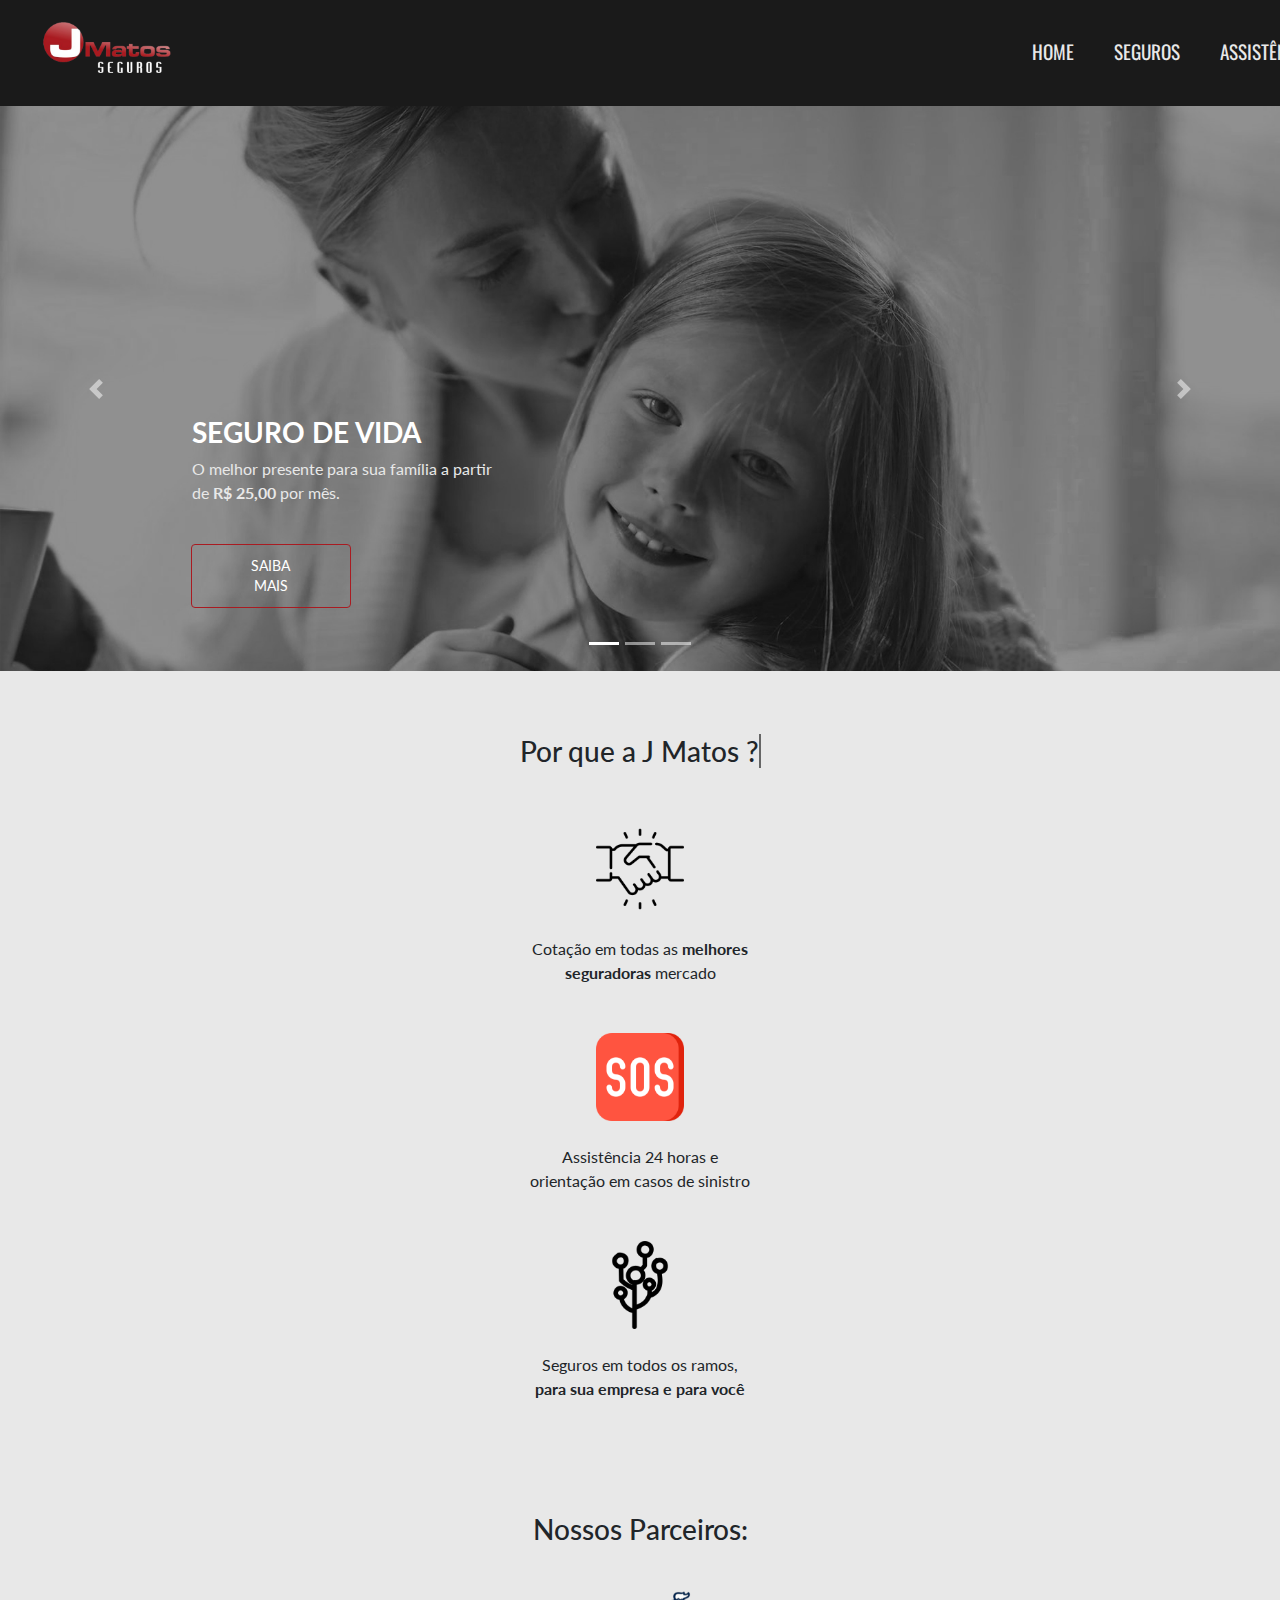
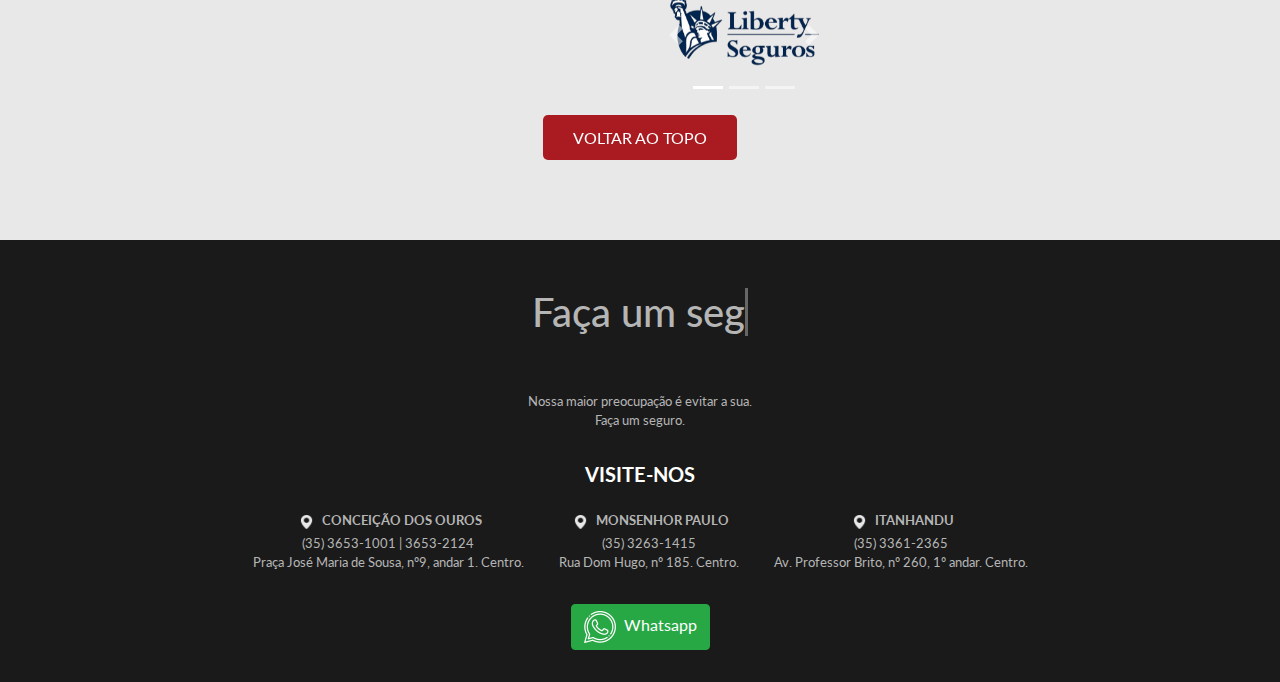
<file: index.html>
<!DOCTYPE html>
<html>

<head>
    <meta charset="UTF-8">
    <meta name="viewport" content="width=device-width, initial-scale=1, shrink-to-fit=no">
    <meta http-equiv="X-UA-Compatible" content="IE=edge">

    <link rel="stylesheet" href="https://stackpath.bootstrapcdn.com/bootstrap/4.3.1/css/bootstrap.min.css" integrity="sha384-ggOyR0iXCbMQv3Xipma34MD+dH/1fQ784/j6cY/iJTQUOhcWr7x9JvoRxT2MZw1T" crossorigin="anonymous">
    <link rel="stylesheet" href="./css/global.css">
    <link rel="stylesheet" href="./css/loader.css">

    <script src="https://code.jquery.com/jquery-3.3.1.slim.min.js" integrity="sha384-q8i/X+965DzO0rT7abK41JStQIAqVgRVzpbzo5smXKp4YfRvH+8abtTE1Pi6jizo" crossorigin="anonymous"></script>
    <script src="https://cdnjs.cloudflare.com/ajax/libs/popper.js/1.14.7/umd/popper.min.js" integrity="sha384-UO2eT0CpHqdSJQ6hJty5KVphtPhzWj9WO1clHTMGa3JDZwrnQq4sF86dIHNDz0W1" crossorigin="anonymous"></script>
    <script src="https://stackpath.bootstrapcdn.com/bootstrap/4.3.1/js/bootstrap.min.js" integrity="sha384-JjSmVgyd0p3pXB1rRibZUAYoIIy6OrQ6VrjIEaFf/nJGzIxFDsf4x0xIM+B07jRM" crossorigin="anonymous"></script>
    <script src="https://ajax.googleapis.com/ajax/libs/jquery/3.5.1/jquery.min.js"></script>
    <script src="index.js"></script>

    <!--FAVICON-->
    <link rel="apple-touch-icon" sizes="57x57" href="../icone/apple-icon-57x57.png">
    <link rel="apple-touch-icon" sizes="60x60" href="../icone/apple-icon-60x60.png">
    <link rel="apple-touch-icon" sizes="72x72" href="../icone/apple-icon-72x72.png">
    <link rel="apple-touch-icon" sizes="76x76" href="../icone/apple-icon-76x76.png">
    <link rel="apple-touch-icon" sizes="114x114" href="../icone/apple-icon-114x114.png">
    <link rel="apple-touch-icon" sizes="120x120" href="../icone/apple-icon-120x120.png">
    <link rel="apple-touch-icon" sizes="144x144" href="../icone/apple-icon-144x144.png">
    <link rel="apple-touch-icon" sizes="152x152" href="../icone/apple-icon-152x152.png">
    <link rel="apple-touch-icon" sizes="180x180" href="../icone/apple-icon-180x180.png">
    <link rel="icon" type="image/png" sizes="192x192" href="../icone/android-icon-192x192.png">
    <link rel="icon" type="image/png" sizes="32x32" href="../icone/favicon-32x32.png">
    <link rel="icon" type="image/png" sizes="96x96" href="../icone/favicon-96x96.png">
    <link rel="icon" type="image/png" sizes="16x16" href="../icone/favicon-16x16.png">
    <link rel="manifest" href="../icone/manifest.json">
    <meta name="msapplication-TileColor" content="#ffffff">
    <meta name="msapplication-TileImage" content="../icone/ms-icon-144x144.png">
    <meta name="theme-color" content="#ffffff">


    <title>JMatos Corretora e Adm de Seguros</title>

    <!--Só JQUERY-->
    <script>
        //Loading
        $(window).on("load", function() {
            $(".loader-wrapper").fadeOut("slow");
        });
    </script>

</head>

<body>

    <div class="content">
        <div class="loader-wrapper">
            <span class="loader"><span class="loader-inner"></span></span>
        </div>

        <!--navbar-dark bg-dark-->
        <nav class="navbar navbar-expand-lg" id="topo1">
            <button class="navbar-toggler exc" type="button" data-toggle="collapse" data-target="#navbarTogglerDemo01" aria-controls="navbarTogglerDemo01" aria-expanded="false" aria-label="Toggle navigation">
                  <span class="navbar-toggler-icon">
                      <img src="../assets/icons/open-menu.png" class="hamburguer">
                  </span>
                </button>
            <div class="collapse navbar-collapse" id="navbarTogglerDemo01">
                <!--LOGO-->
                <img class="logo navbar-brand" src="../assets/logo.png">
                <ul class="navbar-nav mr-auto mt-2 mt-lg-0">
                    <li class="nav-item active">
                        <a class="nav-link" href="#">Home <span class="sr-only"></span></a>
                    </li>
                    <li class="nav-item">
                        <a class="nav-link" href="./detalhes-segs.html">Seguros</a>
                    </li>
                    <li class="nav-item">
                        <a class="nav-link" href="./assistencia.html">Assistência</a>
                    </li>
                    <li class="nav-item">
                        <div>
                            <a class="nav-link" id="contato1Topo" style="color: white">Contato</a>
                        </div>
                    </li>
                </ul>
        </nav>


        <!--Carousel Wrapper-->
        <div id="carousel-example-2" class="carousel slide carousel-fade" data-ride="carousel">
            <!--Indicators-->
            <ol class="carousel-indicators">
                <li data-target="#carousel-example-2" data-slide-to="0" class="active"></li>
                <li data-target="#carousel-example-2" data-slide-to="1"></li>
                <li data-target="#carousel-example-2" data-slide-to="2"></li>
            </ol>
            <!--/.Indicators-->
            <!--Slides-->
            <div class="carousel-inner" role="listbox">
                <div class="carousel-item active">
                    <div class="view">
                        <img class="d-block w-100" id="vida" src="../assets/familia.jpg" alt="Foto de uma grande família na praia">
                        <div class="mask rgba-black-light"></div>
                    </div>
                    <div class="carousel-caption">
                        <h3 class="h3-responsive in-left">
                            <strong>SEGURO DE VIDA</strong></h3>
                        <p class="caption in-down">O melhor presente para sua família a partir de <strong>R$ 25,00</strong> por mês.</p>
                        <div class="btn in-down-btn">
                            <a href="./detalhes-segs.html" class="btn btn-danger">Saiba mais</a>
                        </div>
                    </div>
                </div>
                <div class="carousel-item">
                    <!--Mask color-->
                    <div class="view">
                        <img class="d-block w-100" src="../assets/carro.jpeg" alt="Foto de um pai e filho, ao lado de um carro vendo o pôr do sol">
                        <div class="mask rgba-black-strong"></div>
                    </div>
                    <div class="carousel-caption">
                        <h3 class="h3-responsive in-left">
                            <strong>SEGURO AUTO</strong></h3>
                        <p class="caption in-down-btn">Pra você poder viajar para qualquer lugar do Brasil (ou da América Latina) sem se preocupar.

                        </p>
                        <div class="btn in-down-btn">
                            <a href="./detalhes-segs.html" class="btn btn-danger">Saiba mais</a>
                        </div>
                    </div>
                </div>
                <div class="carousel-item">
                    <!--Mask color-->
                    <div class="view">
                        <img class="d-block w-100" src="../assets/residencia.jpg" alt="Imagem de uma residência">
                        <div class="mask rgba-black-slight"></div>
                    </div>
                    <div class="carousel-caption">
                        <h3 class="h3-responsive in-left">
                            <strong>SEGURO RESIDENCIAL</strong></h3>
                        <p class="caption in-down">Para proteger seu patrimônio e te permitir dormir tranquilo.</p>
                        <div class="btn in-down">
                            <a href="./detalhes-segs.html" class="btn btn-danger">Saiba mais</a>
                        </div>
                    </div>
                </div>
            </div>
            <!--/.Slides-->
            <!--Controls-->
            <a class="carousel-control-prev" href="#carousel-example-2" role="button" data-slide="prev">
                <span class="carousel-control-prev-icon" aria-hidden="true"></span>
                <span class="sr-only">Previous</span>
            </a>
            <a class="carousel-control-next" href="#carousel-example-2" role="button" data-slide="next">
                <span class="carousel-control-next-icon" aria-hidden="true"></span>
                <span class="sr-only">Next</span>
            </a>
            <!--/.Controls-->
        </div>
        <!--/.Carousel Wrapper-->
        </div>

        <!--Diferenciais-->
        <div class="diferenciais">
            <h3 class="efeito-txt">Por que a J Matos
                <span class="txt-rotate" data-period="2000" data-rotate='[ "?", "é perfeita para você!" ]'></span>
            </h3>
            <img class="icons-diferenciais" src="../assets/icons/partnership.png" alt="desenho de um aperto de mão">
            <p class="in-left">Cotação em todas as <strong>melhores <br/>seguradoras </strong> mercado</p>
            <img class="icons-diferenciais" src="../assets/icons/sos.png" alt="ícone escrito SOS">
            <p class="in-left">Assistência 24 horas e<br/> orientação em casos de sinistro
            </p>
            <img class="icons-diferenciais" src="../assets/icons/tree.png" alt="desenho de uma árvore tecnológica">
            <p class="in-left">Seguros em todos os ramos, <br/><strong>para sua empresa e para você</strong>
            </p>
            <img>
            <p></p>
        </div>

        <!--Seguradoras-->
        <div class="seguradoras">
            <h3>Nossos Parceiros:</h3>
            <div id="carouselExampleIndicators" class="carousel slide seg" data-ride="carousel">
                <ol class="carousel-indicators">
                    <li data-target="#carouselExampleIndicators" data-slide-to="0" class="active"></li>
                    <li data-target="#carouselExampleIndicators" data-slide-to="1"></li>
                    <li data-target="#carouselExampleIndicators" data-slide-to="2"></li>
                </ol>
                <div class="carousel-inner">
                    <div class="carousel-item active">
                        <img class="d-block w-100" src="../assets/logos/liberty.jpg" alt="Logo Liberty Seguros">
                    </div>
                    <div class="carousel-item">
                        <img class="d-block w-100" src="../assets/logos/tokio.jpg" alt="Logo Tokio Marine Seguros">
                    </div>
                    <div class="carousel-item">
                        <img class="d-block w-100" src="../assets/logos/azul.jpg" alt="Azul Seguros">
                    </div>
                    <div class="carousel-item">
                        <img class="d-block w-100" src="../assets/logos/porto.jpg" alt="Porto Seguros">
                    </div>
                    <div class="carousel-item">
                        <img class="d-block w-100" src="../assets/logos/allianz.jpg" alt="Allianz Seguros">
                    </div>
                    <div class="carousel-item">
                        <img class="d-block w-100" src="../assets/logos/HDI.jpg" alt="HDI Seguros">
                    </div>
                    <div class="carousel-item">
                        <img class="d-block w-100" src="../assets/logos/zurich.jpg" alt="Zurich Seguros">
                    </div>
                    <div class="carousel-item">
                        <img class="d-block w-100" src="../assets/logos/sulamerica.jpg" alt="Sul América Seguros">
                    </div>
                    <div class="carousel-item">
                        <img class="d-block w-100" src="../assets/logos/sompo.jpg" alt="Sompo Seguros">
                    </div>
                    <div class="carousel-item">
                        <img class="d-block w-100" src="../assets/logos/mapfre.jpg" alt="Mapfre Seguros">
                    </div>
                    <div class="carousel-item">
                        <img class="d-block w-100" src="../assets/logos/mongeral-aegon.jpeg" alt="Mongeral Seguros">
                    </div>

                </div>
                <a class="carousel-control-prev" href="#carouselExampleIndicators" role="button" data-slide="prev">
                    <span class="carousel-control-prev-icon" aria-hidden="true"></span>
                    <span class="sr-only">Previous</span>
                </a>
                <a class="carousel-control-next" href="#carouselExampleIndicators" role="button" data-slide="next">
                    <span class="carousel-control-next-icon" aria-hidden="true"></span>
                    <span class="sr-only">Next</span>
                </a>
            </div>
            <div class="wrapper">
                <button type="button" class="pulse" id="voltarTopo1">Voltar ao topo</button>
            </div>
        </div>


</body>
<footer id="contato1">

    <h1 class="efeito-txt">Faça um
        <span class="txt-rotate" data-period="2000" data-rotate='[ "seguro de VIDA", "seguro AUTO", "seguro SAÚDE", "seguro conosco", "investimento!" ]'></span>
    </h1>

    <div class="escritorios">
        <p id="frase">Nossa maior preocupação é evitar a sua. <br>Faça um seguro.</p>
        <h5><strong>Visite-nos</strong></h5>

        <p>
            <img src="../assets/icons/localization.png" class="icon" alt="Ícone de Localização">
            <strong>Conceição dos Ouros</strong>
            <br/>(35) 3653-1001 | 3653-2124
            <br/>Praça José Maria de Sousa, nº9, andar 1. Centro.
        </p>
        <p>
            <img src="../assets/icons/localization.png" class="icon" alt="Ícone de Localização">
            <strong>Monsenhor Paulo</strong>
            <br/>(35) 3263-1415
            <br/>Rua Dom Hugo, nº 185. Centro.
        </p>
        <p>
            <img src="../assets/icons/localization.png" class="icon" alt="Ícone de Localização">
            <strong>Itanhandu</strong>
            <br/>(35) 3361-2365
            <br/>Av. Professor Brito, nº 260, 1º andar. Centro.
        </p>
    </div>

    <div class="wrapper">
        <a href="https://api.whatsapp.com/send?phone=5535998028615&text=Ol%C3%A1%2C%20Joaquim!%20Gostaria%20de%20solicitar%20um%20or%C3%A7amento%20de%20seguro%20.......!%20Meu%20nome%20%C3%A9%20........" target="_blank" class="btn btn-success"><img class="wpp" src="../assets/icons/whatsapp.png">Whatsapp</a>
    </div>

</footer>

</html>
</file>
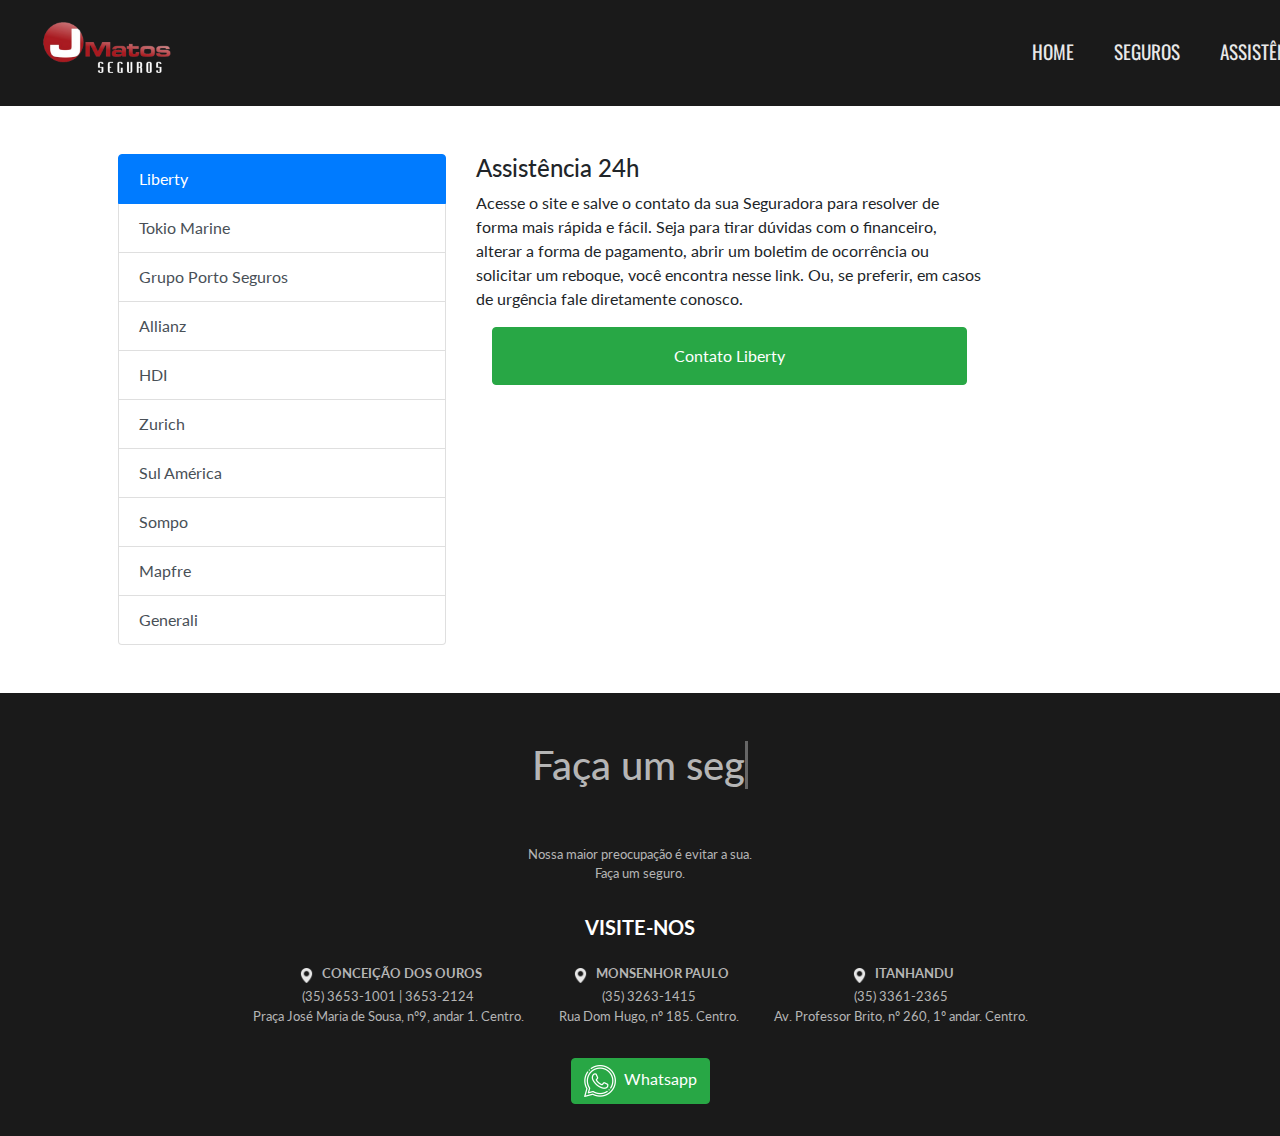
<file: assistencia.html>
<!DOCTYPE html>
<html>

<head>
    <meta charset="UTF-8">
    <meta name="viewport" content="width=device-width, initial-scale=1, shrink-to-fit=no">
    <meta http-equiv="X-UA-Compatible" content="IE=edge">

    <link rel="stylesheet" href="./css/global.css">
    <link rel="stylesheet" href="./css/detalhes-segs.css">
    <link rel="stylesheet" href="https://stackpath.bootstrapcdn.com/bootstrap/4.3.1/css/bootstrap.min.css" integrity="sha384-ggOyR0iXCbMQv3Xipma34MD+dH/1fQ784/j6cY/iJTQUOhcWr7x9JvoRxT2MZw1T" crossorigin="anonymous">
    <link rel="stylesheet" href="./css/assistencia.css">

    <script src="https://code.jquery.com/jquery-3.3.1.slim.min.js" integrity="sha384-q8i/X+965DzO0rT7abK41JStQIAqVgRVzpbzo5smXKp4YfRvH+8abtTE1Pi6jizo" crossorigin="anonymous"></script>
    <script src="https://cdnjs.cloudflare.com/ajax/libs/popper.js/1.14.7/umd/popper.min.js" integrity="sha384-UO2eT0CpHqdSJQ6hJty5KVphtPhzWj9WO1clHTMGa3JDZwrnQq4sF86dIHNDz0W1" crossorigin="anonymous"></script>
    <script src="https://stackpath.bootstrapcdn.com/bootstrap/4.3.1/js/bootstrap.min.js" integrity="sha384-JjSmVgyd0p3pXB1rRibZUAYoIIy6OrQ6VrjIEaFf/nJGzIxFDsf4x0xIM+B07jRM" crossorigin="anonymous"></script>
    <script src="index.js"></script>

    <title>Assistências / J Matos Corretora de seguros</title>

    <!--FAVICON-->


    <link rel="apple-touch-icon" sizes="57x57" href="../icone/apple-icon-57x57.png">
    <link rel="apple-touch-icon" sizes="60x60" href="../icone/apple-icon-60x60.png">
    <link rel="apple-touch-icon" sizes="72x72" href="../icone/apple-icon-72x72.png">
    <link rel="apple-touch-icon" sizes="76x76" href="../icone/apple-icon-76x76.png">
    <link rel="apple-touch-icon" sizes="114x114" href="../icone/apple-icon-114x114.png">
    <link rel="apple-touch-icon" sizes="120x120" href="../icone/apple-icon-120x120.png">
    <link rel="apple-touch-icon" sizes="144x144" href="../icone/apple-icon-144x144.png">
    <link rel="apple-touch-icon" sizes="152x152" href="../icone/apple-icon-152x152.png">
    <link rel="apple-touch-icon" sizes="180x180" href="../icone/apple-icon-180x180.png">
    <link rel="icon" type="image/png" sizes="192x192" href="../icone/android-icon-192x192.png">
    <link rel="icon" type="image/png" sizes="32x32" href="../icone/favicon-32x32.png">
    <link rel="icon" type="image/png" sizes="96x96" href="../icone/favicon-96x96.png">
    <link rel="icon" type="image/png" sizes="16x16" href="../icone/favicon-16x16.png">
    <link rel="manifest" href="../icone/manifest.json">
    <meta name="msapplication-TileColor" content="#ffffff">
    <meta name="msapplication-TileImage" content="../icone/ms-icon-144x144.png">
    <meta name="theme-color" content="#ffffff">

</head>

<body>


    <div class="content">
        <div class="loader-wrapper">
            <span class="loader"><span class="loader-inner"></span></span>
        </div>

        <!--navbar-dark bg-dark-->
        <nav class="navbar navbar-expand-lg">
            <button class="navbar-toggler exc" type="button" data-toggle="collapse" data-target="#navbarTogglerDemo01" aria-controls="navbarTogglerDemo01" aria-expanded="false" aria-label="Toggle navigation">
                  <span class="navbar-toggler-icon">
                      <img src="../assets/icons/open-menu.png" class="hamburguer">
                  </span>
                </button>
            <div class="collapse navbar-collapse" id="navbarTogglerDemo01">
                <!--LOGO-->
                <img class="logo navbar-brand" src="../assets/logo.png">
                <ul class="navbar-nav mr-auto mt-2 mt-lg-0">
                    <li class="nav-item active">
                        <a class="nav-link" href="../index.html">Home <span class="sr-only"></span></a>
                    </li>
                    <li class="nav-item">
                        <a class="nav-link" href="./detalhes-segs.html">Seguros</a>
                    </li>
                    <li class="nav-item">
                        <a class="nav-link" href="#">Assistência</a>
                    </li>
                    <li class="nav-item">
                        <div>
                            <a class="nav-link" id="contato3Topo" style="color: white">Contato</a>
                        </div>
                    </li>
                </ul>
        </nav>

        <div class="container">
            <div class="row">
                <div class="col-4">
                    <div class="list-group" id="list-tab" role="tablist">
                        <a class="list-group-item list-group-item-action active" id="list-prince-list" data-toggle="list" href="#liberty" role="tab" aria-controls="prince">Liberty</a>
                        <a class="list-group-item list-group-item-action" id="list-wild-list" data-toggle="list" href="#tokio-marine" role="tab" aria-controls="wild">Tokio Marine</a>
                        <a class="list-group-item list-group-item-action" id="list-solitude-list" data-toggle="list" href="#porto-seg" role="tab" aria-controls="messages">Grupo Porto Seguros</a>
                        <a class="list-group-item list-group-item-action" id="list-solitude-list" data-toggle="list" href="#allianz" role="tab" aria-controls="messages">Allianz</a>
                        <a class="list-group-item list-group-item-action" id="list-solitude-list" data-toggle="list" href="#hdi" role="tab" aria-controls="messages">HDI</a>
                        <a class="list-group-item list-group-item-action" id="list-solitude-list" data-toggle="list" href="#zurich" role="tab" aria-controls="messages">Zurich</a>
                        <a class="list-group-item list-group-item-action" id="list-solitude-list" data-toggle="list" href="#sul-america" role="tab" aria-controls="messages">Sul América</a>
                        <a class="list-group-item list-group-item-action" id="list-solitude-list" data-toggle="list" href="#sompo" role="tab" aria-controls="messages">Sompo</a>
                        <a class="list-group-item list-group-item-action" id="list-solitude-list" data-toggle="list" href="#mapfre" role="tab" aria-controls="messages">Mapfre</a>
                        <a class="list-group-item list-group-item-action" id="list-solitude-list" data-toggle="list" href="#generali" role="tab" aria-controls="messages">Generali</a>
                    </div>
                </div>
                <div class="col-6">
                    <div class="tab-content" id="nav-tabContent">

                        <h4>Assistência 24h</h4>
                        <p>Acesse o site e salve o contato da sua Seguradora para resolver de forma mais rápida e fácil. Seja para tirar dúvidas com o financeiro, alterar a forma de pagamento, abrir um boletim de ocorrência ou solicitar um reboque, você
                            encontra nesse link. Ou, se preferir, em casos de urgência fale diretamente conosco.</p>

                        <!--Liberty-->
                        <div class="tab-pane fade show active" id="liberty" role="tabpanel" aria-labelledby="list-liberty">

                            <a type="button" class="btn btn-success" href="https://www.libertyseguros.com.br/Pages/atendimento/nossos-telefones.aspx" target="_blank"> Contato Liberty </a>

                        </div>

                        <!--Tokio-->

                        <div class="tab-pane fade" id="tokio-marine" role="tabpanel" aria-labelledby="list-tokio-marine">

                            <a type="button" class="btn btn-success" href="https://www.tokiomarine.com.br/atendimento/" target="_blank"> Contato Tokio Marine</a></div>

                        <!--Porto-->
                        <div class="tab-pane fade" id="porto-seg" role="tabpanel" aria-labelledby="list-porto-seg">

                            <a type="button" class="btn btn-success" href="https://www.portoseguro.com.br/fale-conosco/contatos/telefones-e-sac" target="_blank"> Contato Porto Seguros</a>

                            <a type="button" class="btn btn-success" href="https://www.azulseguros.com.br/fale-com-a-azul/" target="_blank"> Contato Azul Seguros</a>

                            <a type="button" class="btn btn-success" href="https://www.itau.com.br/seguros/residencial/como-acionar/#:~:text=Você%20pode%20acionar%20as%20coberturas,-1001%20(demais%20localidades)." target="_blank"> Contato Itaú Seguros</a></div>

                        <!--Allianz-->

                        <div class="tab-pane fade" id="allianz" role="tabpanel" aria-labelledby="list-allianz">


                            <a type="button" class="btn btn-success" href="https://www.allianz.com.br/contato" target="_blank"> Contato Allianz</a>

                        </div>

                        <!--HDI-->
                        <div class="tab-pane fade" id="hdi" role="tabpanel" aria-labelledby="list-hdi">
                            <a type="button" class="btn btn-success" href="https://www.hdiseguros.com.br/contato/telefones-uteis" target="_blank"> Contato HDI</a>
                        </div>

                        <!--ZURICH-->
                        <div class="tab-pane fade" id="zurich" role="tabpanel" aria-labelledby="list-zurich">
                            <a type="button" class="btn btn-success" href="https://www.zurich.com.br/pt-br/atendimento" target="_blank"> Contato Zurich</a>
                        </div>

                        <!--SUL AMERICA-->
                        <div class="tab-pane fade" id="sul-america" role="tabpanel" aria-labelledby="list-sul-america">
                            <a type="button" class="btn btn-success" href="https://portal.sulamericaseguros.com.br/canaisdeatendimento/" target="_blank"> Contato Sul América</a>
                        </div>

                        <!--SOMPO-->
                        <div class="tab-pane fade" id="sompo" role="tabpanel" aria-labelledby="list-sompo">
                            <a type="button" class="btn btn-success" href="https://sompo.com.br/seguro-auto/assistencia-24-horas/" target="_blank"> Contato Sompo</a>
                        </div>

                        <!--MAPFRE-->
                        <div class="tab-pane fade" id="mapfre" role="tabpanel" aria-labelledby="list-mapfre">
                            <a type="button" class="btn btn-success" href="https://www.mapfre.com.br/seguro-br/atendimento/nossos-telefones/nossos-telefones/" target="_blank"> Contato Mapfre</a>
                        </div>

                        <!--GENERALI-->
                        <div class="tab-pane fade" id="generali" role="tabpanel" aria-labelledby="list-generali">
                            <a type="button" class="btn btn-success" href="https://www.generali.com.br/home/nossos-telefones/" target="_blank"> Contato Generali</a>
                        </div>

                    </div>
                </div>
            </div>
        </div>





        </div>
</body>

<footer id="contato3">

    <h1 class="efeito-txt">Faça um
        <span class="txt-rotate" data-period="2000" data-rotate='[ "seguro de VIDA", "seguro AUTO", "seguro SAÚDE", "seguro conosco", "investimento!" ]'></span>
    </h1>

    <div class="escritorios">
        <p id="frase">Nossa maior preocupação é evitar a sua. <br>Faça um seguro.</p>
        <h5><strong>Visite-nos</strong></h5>

        <p>
            <img src="../assets/icons/localization.png" class="icon" alt="Ícone de Localização">
            <strong>Conceição dos Ouros</strong>
            <br/>(35) 3653-1001 | 3653-2124
            <br/>Praça José Maria de Sousa, nº9, andar 1. Centro.
        </p>
        <p>
            <img src="../assets/icons/localization.png" class="icon" alt="Ícone de Localização">
            <strong>Monsenhor Paulo</strong>
            <br/>(35) 3263-1415
            <br/>Rua Dom Hugo, nº 185. Centro.
        </p>
        <p>
            <img src="../assets/icons/localization.png" class="icon" alt="Ícone de Localização">
            <strong>Itanhandu</strong>
            <br/>(35) 3361-2365
            <br/>Av. Professor Brito, nº 260, 1º andar. Centro.
        </p>
    </div>

    <div class="wrapper">
        <a href="https://api.whatsapp.com/send?phone=5535998028615&text=Ol%C3%A1%2C%20Joaquim!%20Gostaria%20de%20solicitar%20um%20or%C3%A7amento%20de%20seguro%20.......!%20Meu%20nome%20%C3%A9%20........" target="_blank" class="btn btn-success"><img class="wpp" src="../assets/icons/whatsapp.png">Whatsapp</a>
    </div>
</footer>
</file>
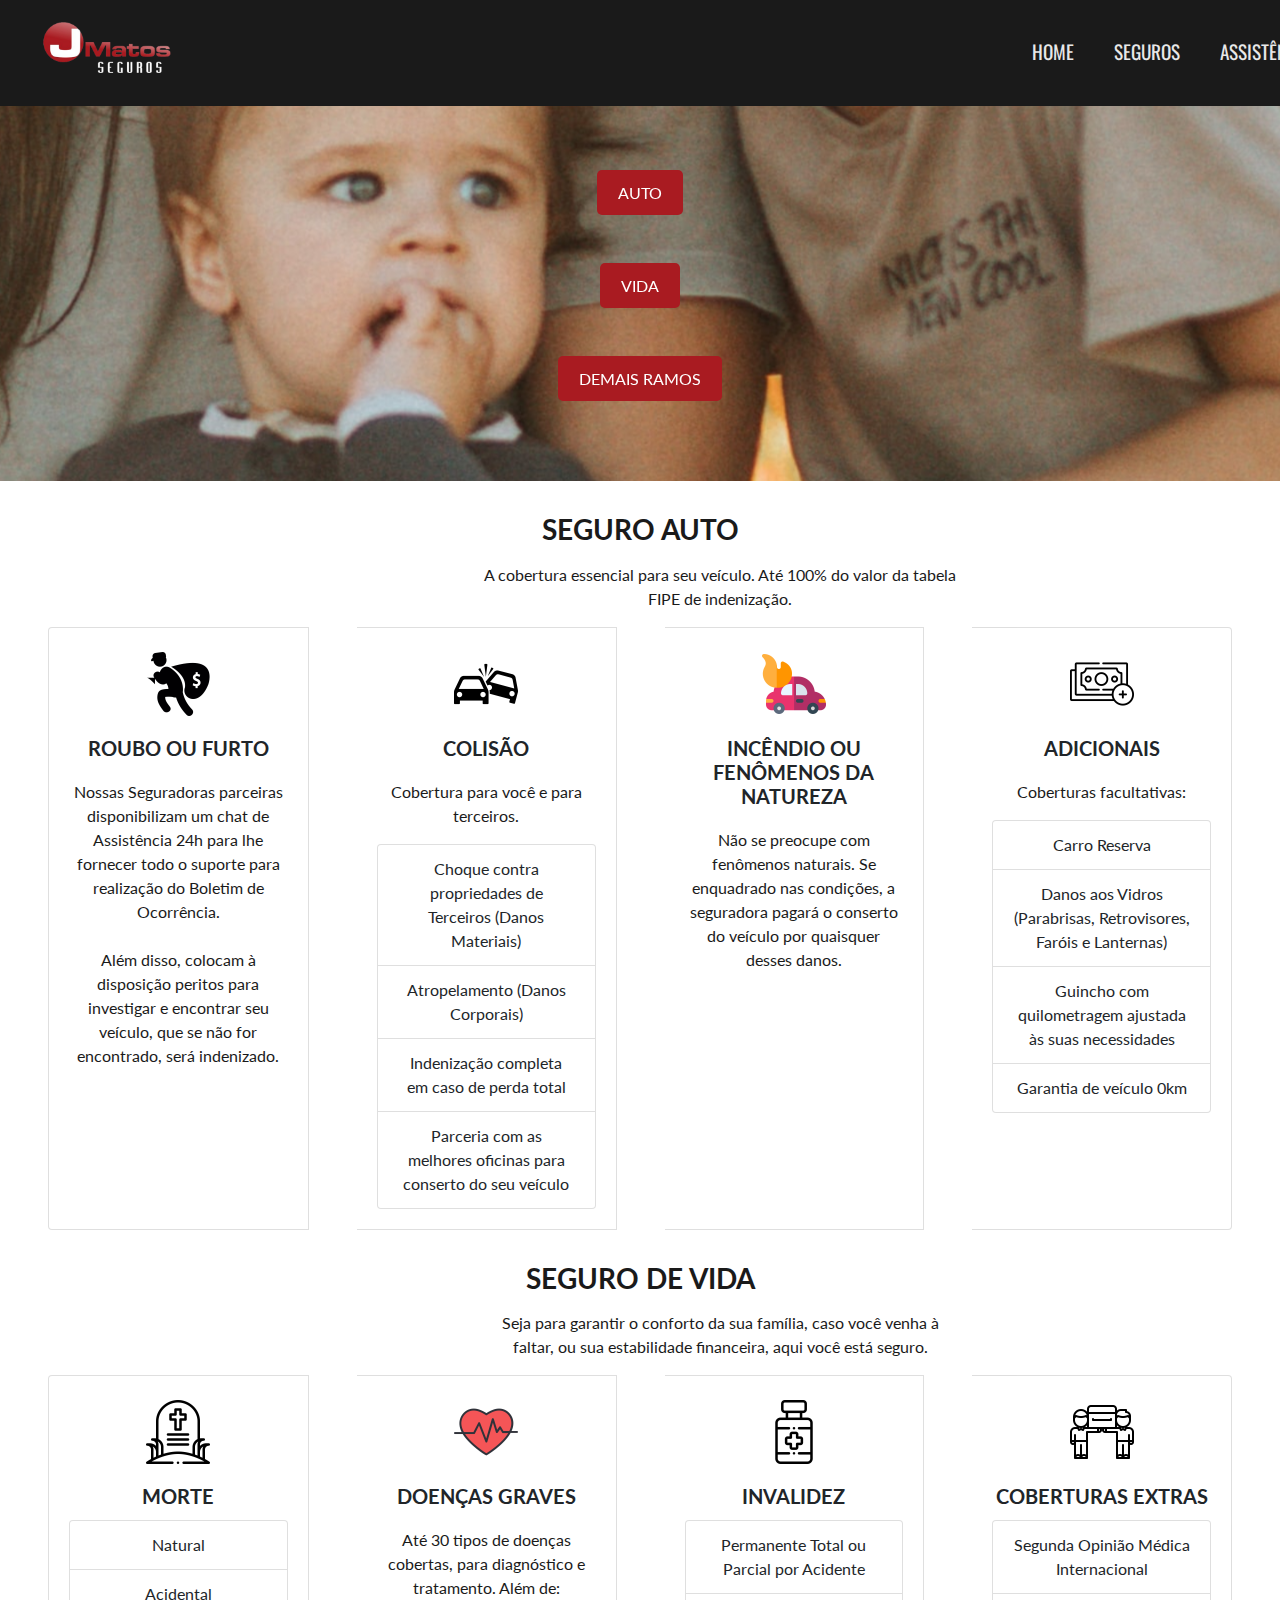
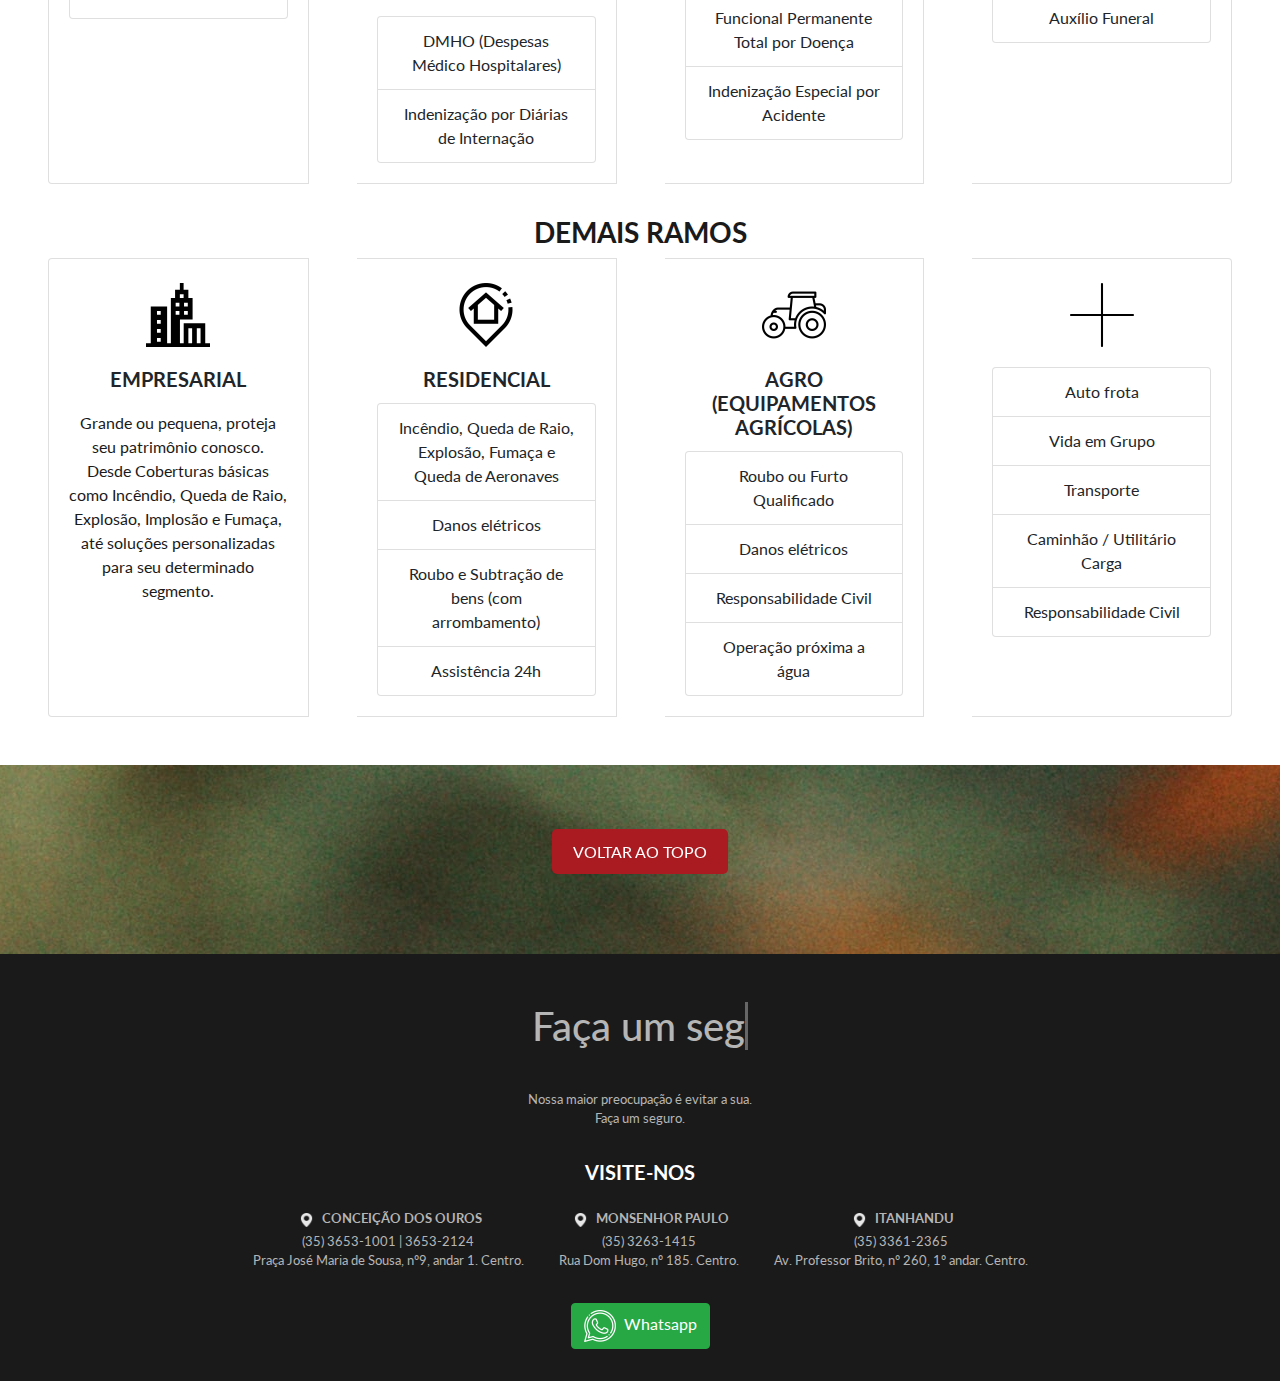
<file: detalhes-segs.html>
<!DOCTYPE html>
<html>

<head>
    <meta charset="UTF-8">
    <meta name="viewport" content="width=device-width, initial-scale=1, shrink-to-fit=no">
    <meta http-equiv="X-UA-Compatible" content="IE=edge">

    <link rel="stylesheet" href="./css/global.css">
    <link rel="stylesheet" href="./css/detalhes-segs.css">
    <link rel="stylesheet" href="https://stackpath.bootstrapcdn.com/bootstrap/4.3.1/css/bootstrap.min.css" integrity="sha384-ggOyR0iXCbMQv3Xipma34MD+dH/1fQ784/j6cY/iJTQUOhcWr7x9JvoRxT2MZw1T" crossorigin="anonymous">

    <script src="https://code.jquery.com/jquery-3.3.1.slim.min.js" integrity="sha384-q8i/X+965DzO0rT7abK41JStQIAqVgRVzpbzo5smXKp4YfRvH+8abtTE1Pi6jizo" crossorigin="anonymous"></script>
    <script src="https://cdnjs.cloudflare.com/ajax/libs/popper.js/1.14.7/umd/popper.min.js" integrity="sha384-UO2eT0CpHqdSJQ6hJty5KVphtPhzWj9WO1clHTMGa3JDZwrnQq4sF86dIHNDz0W1" crossorigin="anonymous"></script>
    <script src="https://stackpath.bootstrapcdn.com/bootstrap/4.3.1/js/bootstrap.min.js" integrity="sha384-JjSmVgyd0p3pXB1rRibZUAYoIIy6OrQ6VrjIEaFf/nJGzIxFDsf4x0xIM+B07jRM" crossorigin="anonymous"></script>
    <script src="index.js"></script>

    <title>Seguros</title>


    <!--FAVICON-->


    <link rel="apple-touch-icon" sizes="57x57" href="../icone/apple-icon-57x57.png">
    <link rel="apple-touch-icon" sizes="60x60" href="../icone/apple-icon-60x60.png">
    <link rel="apple-touch-icon" sizes="72x72" href="../icone/apple-icon-72x72.png">
    <link rel="apple-touch-icon" sizes="76x76" href="../icone/apple-icon-76x76.png">
    <link rel="apple-touch-icon" sizes="114x114" href="../icone/apple-icon-114x114.png">
    <link rel="apple-touch-icon" sizes="120x120" href="../icone/apple-icon-120x120.png">
    <link rel="apple-touch-icon" sizes="144x144" href="../icone/apple-icon-144x144.png">
    <link rel="apple-touch-icon" sizes="152x152" href="../icone/apple-icon-152x152.png">
    <link rel="apple-touch-icon" sizes="180x180" href="../icone/apple-icon-180x180.png">
    <link rel="icon" type="image/png" sizes="192x192" href="../icone/android-icon-192x192.png">
    <link rel="icon" type="image/png" sizes="32x32" href="../icone/favicon-32x32.png">
    <link rel="icon" type="image/png" sizes="96x96" href="../icone/favicon-96x96.png">
    <link rel="icon" type="image/png" sizes="16x16" href="../icone/favicon-16x16.png">
    <link rel="manifest" href="../icone/manifest.json">
    <meta name="msapplication-TileColor" content="#ffffff">
    <meta name="msapplication-TileImage" content="../icone/ms-icon-144x144.png">
    <meta name="theme-color" content="#ffffff">

</head>

<body>


    <div class="content">
        <div class="loader-wrapper">
            <span class="loader"><span class="loader-inner"></span></span>
        </div>

        <!--navbar-dark bg-dark-->
        <nav class="navbar navbar-expand-lg" id="topo2">
            <button class="navbar-toggler exc" type="button" data-toggle="collapse" data-target="#navbarTogglerDemo01" aria-controls="navbarTogglerDemo01" aria-expanded="false" aria-label="Toggle navigation">
                  <span class="navbar-toggler-icon">
                      <img src="../assets/icons/open-menu.png" class="hamburguer">
                  </span>
                </button>
            <div class="collapse navbar-collapse" id="navbarTogglerDemo01">
                <!--LOGO-->
                <img class="logo navbar-brand" src="../assets/logo.png">
                <ul class="navbar-nav mr-auto mt-2 mt-lg-0">
                    <li class="nav-item active">
                        <a class="nav-link" href="../index.html">Home <span class="sr-only"></span></a>
                    </li>
                    <li class="nav-item">
                        <a class="nav-link" href="#">Seguros</a>
                    </li>
                    <li class="nav-item">
                        <a class="nav-link" href="./assistencia.html">Assistência</a>
                    </li>
                    <li class="nav-item">
                        <div>
                            <a class="nav-link" id="contato2Topo" style="color: white">Contato</a>
                        </div>
                    </li>
                </ul>
        </nav>

        <div class="seguros">

            <!--SEARCH-->

            <div class="navegar">
                <div class="wrapper">
                    <button type="button" class="pulse" id="goAuto">AUTO</button>
                </div>

                <div class="wrapper">
                    <button type="button" class="pulse" id="goVida">VIDA</button>
                </div>

                <div class="wrapper">
                    <button type="button" class="pulse" id="goOutros">DEMAIS RAMOS</button>
                </div>
            </div>

            <!--SECTION 1-->
            <div class="seguro-Auto" id="auto">

                <h3>Seguro Auto</h3>
                <p class="textoT">A cobertura essencial para seu veículo. Até 100% do valor da tabela FIPE de indenização.
                </p>
                <div class="card-group">
                    <div class="card in-down">
                        <img class="card-img-top" src="../assets/icons/steal.png" alt="Card image cap">
                        <div class="card-body">
                            <h5 class="card-title">Roubo ou Furto</h5>
                            <p class="card-text">
                                Nossas Seguradoras parceiras disponibilizam um chat de Assistência 24h para lhe fornecer todo o suporte para realização do Boletim de Ocorrência.
                                <br/>
                                <br/>Além disso, colocam à disposição peritos para investigar e encontrar seu veículo, que se não for encontrado, será indenizado.
                            </p>

                        </div>
                    </div>
                    <div class="card in-down">
                        <img class="card-img-top" src="../assets/icons/crash (1).png" alt="Card image cap">
                        <div class="card-body">
                            <h5 class="card-title">Colisão </h5>
                            <p class="card-text">Cobertura para você e para terceiros.</p>
                            <ul class="list-group">
                                <li class="list-group-item">Choque contra propriedades de Terceiros (Danos Materiais)</li>
                                <li class="list-group-item">Atropelamento (Danos Corporais)</li>
                                <li class="list-group-item">Indenização completa em caso de perda total</li>
                                <li class="list-group-item">Parceria com as melhores oficinas para conserto do seu veículo</li>

                            </ul>
                        </div>
                    </div>
                    <div class="card in-down">
                        <img class="card-img-top" src="../assets/icons/crash.png" alt="Card image cap">
                        <div class="card-body">
                            <h5 class="card-title">Incêndio ou fenômenos da natureza</h5>
                            <p class="card-text">Não se preocupe com fenômenos naturais. Se enquadrado nas condições, a seguradora pagará o conserto do veículo por quaisquer desses danos.</p>
                        </div>
                    </div>
                    <div class="card in-down">
                        <img class="card-img-top" src="../assets/icons/extra.png" alt="Card image cap">
                        <div class="card-body">
                            <h5 class="card-title">Adicionais</h5>
                            <p class="card-text">Coberturas facultativas:</p>
                            <ul class="list-group">
                                <li class="list-group-item">Carro Reserva</li>
                                <li class="list-group-item">Danos aos Vidros (Parabrisas, Retrovisores, Faróis e Lanternas)</li>
                                <li class="list-group-item">Guincho com quilometragem ajustada às suas necessidades</li>
                                <li class="list-group-item">Garantia de veículo 0km</li>
                            </ul>
                            </p>
                        </div>
                    </div>
                </div>
            </div>

            <!--SECTION 2-->
            <div class="seguro-Vida" id="vida">

                <h3>Seguro de Vida</h3>
                <p class="textoT">Seja para garantir o conforto da sua família, caso você venha à faltar, ou sua estabilidade financeira, aqui você está seguro.
                </p>
                <div class=" card-group ">
                    <div class="card in-down ">
                        <img class="card-img-top " src="../assets/icons/death.png" alt="Card image cap ">
                        <div class="card-body ">
                            <h5 class="card-title ">Morte</h5>

                            <ul class="list-group">
                                <li class="list-group-item">Natural</li>
                                <li class="list-group-item">Acidental</li>
                            </ul>

                        </div>
                    </div>
                    <div class="card in-down ">
                        <img class="card-img-top " src="../assets/icons/heartbeat.png " alt="Card image cap ">
                        <div class="card-body ">
                            <h5 class="card-title ">Doenças Graves</h5>
                            <p class="card-text ">Até 30 tipos de doenças cobertas, para diagnóstico e tratamento. Além de:</p>

                            <ul class="list-group">

                                <li class="list-group-item">DMHO (Despesas Médico Hospitalares)</li>
                                <li class="list-group-item">Indenização por Diárias de Internação</li>
                            </ul>

                        </div>

                    </div>
                    <div class="card in-down ">
                        <img class="card-img-top " src="../assets/icons/pill.png " alt="Card image cap ">
                        <div class="card-body ">
                            <h5 class="card-title ">Invalidez</h5>
                            <ul class="list-group">

                                <li class="list-group-item">Permanente Total ou Parcial por Acidente</li>
                                <li class="list-group-item">Funcional Permanente Total por Doença</li>
                                <li class="list-group-item">Indenização Especial por Acidente</li>

                            </ul>
                        </div>
                    </div>
                    <div class="card in-down ">
                        <img class="card-img-top " src="../assets/icons/funeral.png " alt="Card image cap ">
                        <div class="card-body ">
                            <h5 class="card-title ">Coberturas Extras</h5>

                            <ul class="list-group">

                                <li class="list-group-item">Segunda Opinião Médica Internacional</li>
                                <li class="list-group-item">Auxílio Funeral</li>

                            </ul>

                        </div>
                    </div>
                </div>
            </div>

            <!--SECTION 3-->
            <div class="seguros-Outros" id="outros">

                <h3>Demais ramos</h3>

                <div class=" card-group ">
                    <div class="card in-down ">
                        <img class="card-img-top " src="../assets/icons/city.svg " alt="Card image cap ">
                        <div class="card-body ">
                            <h5 class="card-title ">Empresarial</h5>
                            <p class="card-text ">Grande ou pequena, proteja seu patrimônio conosco.
                                <br/>Desde Coberturas básicas como Incêndio, Queda de Raio, Explosão, Implosão e Fumaça, até soluções personalizadas para seu determinado segmento.
                            </p>
                        </div>
                    </div>
                    <div class="card in-down ">
                        <img class="card-img-top " src="../assets/icons/marker.png" alt="Card image cap ">
                        <div class="card-body ">
                            <h5 class="card-title ">Residencial</h5>
                            <ul class="list-group">

                                <li class="list-group-item"> Incêndio, Queda de Raio, Explosão, Fumaça e Queda de Aeronaves
                                </li>
                                <li class="list-group-item">Danos elétricos</li>
                                <li class="list-group-item">Roubo e Subtração de bens (com arrombamento)</li>
                                <li class="list-group-item">Assistência 24h</li>

                            </ul>

                        </div>
                    </div>
                    <div class="card in-down ">
                        <img class="card-img-top " src="../assets/icons/tractor.png " alt="Card image cap ">
                        <div class="card-body ">
                            <h5 class="card-title ">Agro (Equipamentos Agrícolas)</h5>
                            <ul class="list-group">

                                <li class="list-group-item">Roubo ou Furto Qualificado</li>
                                <li class="list-group-item">Danos elétricos</li>
                                <li class="list-group-item">Responsabilidade Civil</li>
                                <li class="list-group-item">Operação próxima a água</li>

                            </ul>
                        </div>
                    </div>
                    <div class="card in-down ">
                        <img class="card-img-top " src="../assets/icons/plus.svg" alt="Card image cap ">
                        <div class="card-body ">

                            <ul class="list-group">

                                <li class="list-group-item">Auto frota</li>
                                <li class="list-group-item">Vida em Grupo</li>
                                <li class="list-group-item">Transporte</li>
                                <li class="list-group-item">Caminhão / Utilitário Carga</li>
                                <li class="list-group-item">Responsabilidade Civil</li>
                            </ul>
                        </div>
                    </div>
                </div>
            </div>

        </div>

        <div class="navegar rodape">
            <div class="wrapper">
                <button type="button" class="pulse" id="voltarTopo2">Voltar ao topo</button>
            </div>
        </div>



</body>
<footer id="contato2">

    <h1 class="efeito-txt ">Faça um
        <span class="txt-rotate " data-period="2000 " data-rotate='[ "seguro de VIDA ", "seguro AUTO ", "seguro SAÚDE ", "seguro conosco ", "investimento! " ]'></span>
    </h1>

    <div class="escritorios ">
        <p id="frase ">Nossa maior preocupação é evitar a sua. <br>Faça um seguro.</p>
        <h5><strong>Visite-nos</strong></h5>

        <p>
            <img src="../assets/icons/localization.png " class="icon " alt="Ícone de Localização ">
            <strong>Conceição dos Ouros</strong>
            <br/>(35) 3653-1001 | 3653-2124
            <br/>Praça José Maria de Sousa, nº9, andar 1. Centro.
        </p>
        <p>
            <img src="../assets/icons/localization.png " class="icon " alt="Ícone de Localização ">
            <strong>Monsenhor Paulo</strong>
            <br/>(35) 3263-1415
            <br/>Rua Dom Hugo, nº 185. Centro.
        </p>
        <p>
            <img src="../assets/icons/localization.png " class="icon " alt="Ícone de Localização ">
            <strong>Itanhandu</strong>
            <br/>(35) 3361-2365
            <br/>Av. Professor Brito, nº 260, 1º andar. Centro.
        </p>
    </div>
    <div class="wrapper">
        <a href="https://api.whatsapp.com/send?phone=5535998028615&text=Ol%C3%A1%2C%20Joaquim!%20Gostaria%20de%20solicitar%20um%20or%C3%A7amento%20de%20seguro%20.......!%20Meu%20nome%20%C3%A9%20........ " target="_blank " class="btn btn-success
                    "><img class="wpp " src="../assets/icons/whatsapp.png ">Whatsapp</a>
    </div>

</footer>

</html>
</file>
<file: css/global.css>
@import url('https://fonts.googleapis.com/css2?family=Lato&display=swap');
@import url('https://fonts.googleapis.com/css2?family=Oswald:wght@400;500&display=swap');
* {
    --cor-texto: #FFFFFF;
    --cor-neutra: #B5B5B5;
    --cor-hover: #E8E8E8;
    --cor-logo: #A91B21;
    --cor-bg: #1a1a1a;
    --thumbBG: #424242;
    --cor-hover-btn: #6b1317;
    --cor-whatsapp: #28A745;
    font-family: 'Lato', sans-serif;
}

html {
    scroll-behavior: smooth;
}

body::-webkit-scrollbar {
    width: 11px;
}

body {
    scrollbar-width: thin;
    scrollbar-color: var(--thumbBG) var(--cor-neutra);
}

body::-webkit-scrollbar-track {
    background: var(--cor-neutra);
}

body::-webkit-scrollbar-thumb {
    background-color: var(--thumbBG);
    border-radius: 6px;
    border: 3px solid var(--thumbBG);
}


/*SITE*/

.diferenciais {
    background-color: var(--cor-hover);
}

nav,
footer {
    background-color: var(--cor-bg);
}

*::selection {
    color: var(--cor-texto);
    background-color: var(--cor-logo);
}

.carousel-example-2 {
    width: 100vw;
    height: 100vh;
}

.logo {
    width: 9rem;
}

.icon {
    padding: 0.3rem;
    width: 1.5rem;
}

footer {
    color: var(--cor-neutra);
}

footer h5 {
    text-transform: uppercase;
    color: var(--cor-texto);
}

footer p:hover {
    transition: 0.2s;
    color: var(--cor-hover);
}

footer strong {
    text-transform: uppercase;
}

.nav-link,
.contato {
    font-family: 'Oswald', sans-serif;
    font-size: 1.2rem;
    margin-left: 1.5rem;
    color: var(--cor-hover);
    cursor: pointer;
}

.nav-link:hover,
.contato {
    color: var(--cor-texto);
}


/*BUTTON*/

.btn-danger {
    font-size: 0.85rem;
    padding: 1.5em 3em;
    margin-top: 1rem;
    margin-bottom: 1rem;
}

.btn-danger:not(.exc) {
    margin-left: -0.9rem;
    text-transform: uppercase;
    background: none;
    color: var(--cor-texto);
    border: 0.1rem solid var(--cor-logo);
    width: 10rem;
    height: 4rem;
    border-radius: 4px;
    transition: .6s;
    overflow: hidden;
    display: flex;
    align-items: center;
}

.btn-danger:hover:not(.exc) {
    outline: none;
    background: var(--cor-logo);
}

.wrapper {
    padding-bottom: 2rem;
}


/*CARROSSEL*/

.carousel-caption {
    text-align: left;
    align-items: left;
}

.caption {
    max-width: 19rem;
    color: var(--cor-hover);
}

a,
a:hover {
    text-decoration: none;
    color: var(--cor-texto);
}

.diferenciais {
    padding: 1rem;
    text-align: center;
    align-items: center;
    background-color: var(--cor-hover);
}

.diferenciais>h3 {
    padding: 3rem;
}

.icons-diferenciais {
    width: 5.5rem;
    padding-bottom: 3rem;
}

.diferenciais p {
    margin-top: -1.5rem;
    padding-bottom: 2rem;
}


/*SEGURADORAS*/

.seguradoras {
    background-color: var(--cor-hover);
    padding-bottom: 3rem;
}

.seg {
    height: 10rem;
    width: 10rem;
}

.seguradoras>h3 {
    text-align: center;
}

.wpp {
    width: 2em;
    margin-right: 0.5rem;
}


/*ALIGN BUTTON*/

.wrapper {
    text-align: center;
}

.button {
    position: absolute;
    top: 50%;
}


/*Só no pc*/

@media(min-width: 700px) {
    .view {
        max-height: 100rem;
        max-width: 100rem;
    }
    .logo {
        margin-left: 1.5rem;
    }
    #frase {
        padding-top: 2rem;
    }
    footer {
        font-size: 0.8rem;
    }
    footer>h5 {
        text-align: center;
        display: flexbox;
    }
    footer p {
        padding: 1rem;
        display: inline-block;
    }
    .escritorios {
        text-align: center;
        justify-content: center;
    }
    /*Barrinha legal e divertida que aparece quando hover*/
    .nav-link::after {
        content: '';
        display: block;
        width: 0;
        height: 0.05em;
        background: var(--cor-texto);
        transition: width .3s;
    }
    .nav-link:hover::after {
        width: 100%;
        transition: width .3s;
    }
    .navbar-nav {
        margin-left: 50rem;
    }
    .seg {
        margin-left: 41.5rem;
    }
}

.navbar-nav {
    text-align: center;
    text-transform: uppercase;
}

.hamburguer {
    width: 2rem;
}

.efeito-txt,
h1 {
    padding-top: 3rem;
    padding-bottom: 1rem;
    text-align: center;
}

#contato a {
    margin-left: 42rem;
    margin-bottom: 3rem;
}


/*P cel e tablet*/

@media(max-width: 700px) {
    footer p {
        padding: 0.5rem;
        text-align: center;
        font-size: 0.85rem;
    }
    footer h5 {
        font-size: 1.2rem;
        text-align: center;
    }
    .navbar-nav {
        margin-left: 0;
    }
    #frase {
        padding-top: 2rem;
    }
    .caption,
    .h3-responsive>strong,
    .btn {
        display: none;
    }
}


/*Só pra cel*/

@media(max-width: 480px) {
    .logo {
        margin-left: 5rem;
    }
    .seg {
        margin: auto;
        width: 50%;
    }
}


/*EFEITOS*/


/** fadeInLeft **/

@-webkit-keyframes fadeInLeft {
    from {
        opacity: 0;
        -webkit-transform: translatex(-10px);
        -moz-transform: translatex(-10px);
        -o-transform: translatex(-10px);
        transform: translatex(-10px);
    }
    to {
        opacity: 1;
        -webkit-transform: translatex(0);
        -moz-transform: translatex(0);
        -o-transform: translatex(0);
        transform: translatex(0);
    }
}

@-moz-keyframes fadeInLeft {
    from {
        opacity: 0;
        -webkit-transform: translatex(-10px);
        -moz-transform: translatex(-10px);
        -o-transform: translatex(-10px);
        transform: translatex(-10px);
    }
    to {
        opacity: 1;
        -webkit-transform: translatex(0);
        -moz-transform: translatex(0);
        -o-transform: translatex(0);
        transform: translatex(0);
    }
}

@keyframes fadeInLeft {
    from {
        opacity: 0;
        -webkit-transform: translatex(-100px);
        -moz-transform: translatex(-100px);
        -o-transform: translatex(-100px);
        transform: translatex(-100px);
    }
    to {
        opacity: 1;
        -webkit-transform: translatex(0);
        -moz-transform: translatex(0);
        -o-transform: translatex(0);
        transform: translatex(0);
    }
}

.in-left {
    -webkit-animation-name: fadeInLeft;
    -moz-animation-name: fadeInLeft;
    -o-animation-name: fadeInLeft;
    animation-name: fadeInLeft;
    -webkit-animation-fill-mode: both;
    -moz-animation-fill-mode: both;
    -o-animation-fill-mode: both;
    animation-fill-mode: both;
    -webkit-animation-duration: 0.5s;
    -moz-animation-duration: 0.5s;
    -o-animation-duration: 0.5s;
    animation-duration: 0.5s;
    -webkit-animation-delay: 0.5s;
    -moz-animation-delay: 0.5s;
    -o-animation-duration: 0.5s;
    animation-delay: 0.5s;
}

.in-left-title {
    -webkit-animation-name: fadeInLeft;
    -moz-animation-name: fadeInLeft;
    -o-animation-name: fadeInLeft;
    animation-name: fadeInLeft;
    -webkit-animation-fill-mode: both;
    -moz-animation-fill-mode: both;
    -o-animation-fill-mode: both;
    animation-fill-mode: both;
    -webkit-animation-duration: 0.5s;
    -moz-animation-duration: 0.5s;
    -o-animation-duration: 0.5s;
    animation-duration: 0.5s;
    -webkit-animation-delay: 0.5s;
    -moz-animation-delay: 0.5s;
    -o-animation-duration: 0.5s;
    animation-delay: 0.5s;
}


/*DOWN*/

@-webkit-keyframes fadeInDown {
    from {
        opacity: 0;
        -webkit-transform: translatey(-10px);
        -moz-transform: translatey(-10px);
        -o-transform: translatey(-10px);
        transform: translatey(-10px);
    }
    to {
        opacity: 1;
        -webkit-transform: translatey(0);
        -moz-transform: translatey(0);
        -o-transform: translatey(0);
        transform: translatey(0);
    }
}

@-moz-keyframes fadeInDown {
    from {
        opacity: 0;
        -webkit-transform: translatey(-10px);
        -moz-transform: translatey(-10px);
        -o-transform: translatey(-10px);
        transform: translatey(-10px);
    }
    to {
        opacity: 1;
        -webkit-transform: translatey(0);
        -moz-transform: translatey(0);
        -o-transform: translatey(0);
        transform: translatey(0);
    }
}

@keyframes fadeInDown {
    from {
        opacity: 0;
        -webkit-transform: translatey(-10px);
        -moz-transform: translatey(-10px);
        -o-transform: translatey(-10px);
        transform: translatey(-10px);
    }
    to {
        opacity: 1;
        -webkit-transform: translatey(0);
        -moz-transform: translatey(0);
        -o-transform: translatey(0);
        transform: translatey(0);
    }
}

.in-down {
    -webkit-animation-name: fadeInDown;
    -moz-animation-name: fadeInDown;
    -o-animation-name: fadeInDown;
    animation-name: fadeInDown;
    -webkit-animation-fill-mode: both;
    -moz-animation-fill-mode: both;
    -o-animation-fill-mode: both;
    animation-fill-mode: both;
    animation-delay: 0.8s;
    -webkit-animation-duration: 0.8s;
    -moz-animation-duration: 0.8s;
    -o-animation-duration: 0.8s;
    animation-duration: 0.8s;
}

.in-down-btn {
    -webkit-animation-name: fadeInDown;
    -moz-animation-name: fadeInDown;
    -o-animation-name: fadeInDown;
    animation-name: fadeInDown;
    -webkit-animation-fill-mode: both;
    -moz-animation-fill-mode: both;
    -o-animation-fill-mode: both;
    animation-fill-mode: both;
    animation-delay: 0.8s;
    -webkit-animation-duration: 0.8s;
    -moz-animation-duration: 0.8s;
    -o-animation-duration: 0.8s;
    animation-duration: 0.8s;
}

@keyframes pulse {
    0% {
        transform: scale(0);
        opacity: 0;
    }
    33% {
        transform: scale(1);
        opacity: 1;
    }
    100% {
        transform: scale(3);
        opacity: 0;
    }
}

.pulse {
    border: none;
    display: inline-flex;
    align-items: center;
    background: var(--cor-logo);
    border-radius: 5px;
    height: 45px;
    padding: 0 30px;
    color: #fff;
    font-family: Lato, Arial, sans-serif;
    text-transform: uppercase;
    text-decoration: none;
    transition: background .3s, transform .3s, box-shadow .3s;
    will-change: transform;
}

.pulse:hover {
    background: var(--cor-hover-btn);
    box-shadow: 0 4px 17px rgba(0, 0, 0, 0.2);
    transform: translate3d(0, -2px, 0);
}

.pulse:active {
    border: none;
    transform: translate3d(0, 1px, 0);
}

.pulse {
    position: relative;
}

.pulse:before,
.pulse:after {
    content: '';
    position: absolute;
    top: 0;
    left: 0;
    right: 0;
    bottom: 0;
    background: rgba(255, 255, 255, .4);
    border-radius: 50%;
    width: 20px;
    height: 20px;
    opacity: 0;
    margin: auto;
}

.pulse:before {
    animation: pulse 1.5s infinite linear;
}

.pulse:after {
    animation: pulse 2s .4s infinite linear;
}

.pulse:hover:before,
.pulse:hover:after {
    display: none;
}
</file>
<file: css/loader.css>
/*SÓ LOADER*/

@media (min-width: 1000px) {
    .loader-wrapper {
        width: 100%;
        height: 100%;
        position: absolute;
        top: 0;
        left: 0;
        background-color: var(--cor-logo);
        display: flex;
        justify-content: center;
        align-items: center;
    }
    .loader {
        display: inline-block;
        width: 30px;
        height: 30px;
        position: relative;
        border: 4px solid var(--cor-texto);
        animation: loader 2s infinite ease;
    }
    .loader-inner {
        vertical-align: top;
        display: inline-block;
        width: 100%;
        background-color: var(--cor-texto);
        animation: loader-inner 2s infinite ease-in;
    }
    @keyframes loader {
        0% {
            transform: rotate(0deg);
        }
        25% {
            transform: rotate(180deg);
        }
        50% {
            transform: rotate(180deg);
        }
        75% {
            transform: rotate(360deg);
        }
        100% {
            transform: rotate(360deg);
        }
    }
    @keyframes loader-inner {
        0% {
            height: 0%;
        }
        25% {
            height: 0%;
        }
        50% {
            height: 100%;
        }
        75% {
            height: 100%;
        }
        100% {
            height: 0%;
        }
    }
    @-webkit-keyframes spin {
        0% {
            -webkit-transform: rotate(0deg);
        }
        100% {
            -webkit-transform: rotate(360deg);
        }
    }
    @keyframes spin {
        0% {
            transform: rotate(0deg);
        }
        100% {
            transform: rotate(360deg);
        }
    }
}
</file>
<file: css/detalhes-segs.css>
* {
    --cor-texto: #FFFFFF;
    --cor-neutra: #B5B5B5;
    --cor-hover: #E8E8E8;
    --cor-logo: #A91B21;
    --cor-bg: #1a1a1a;
    --thumbBG: #424242;
    --cor-whatsapp: #28A745;
    font-family: 'Lato', sans-serif;
}

.content h3 {
    color: var(--cor-bg);
    text-transform: uppercase;
    font-weight: bolder;
    text-align: center;
    padding-top: 2rem;
}

.seguros {
    text-align: center;
    align-items: center;
}

.seguros p {
    color: var(--cor-bg);
    padding-top: 0.5rem;
}

.textoT {
    max-width: 30rem;
    text-align: center;
}

.card-img-top {
    padding-top: 1.5rem;
    max-width: 4rem;
    display: block;
    margin-left: auto;
    margin-right: auto;
    width: 50%;
}

.list-group-item:hover {
    transition: 0.6s;
    background-color: var(--cor-whatsapp);
    color: var(--cor-texto);
}

.list-group-item {
    transition: 0.6s;
}


/*BUTTON TOP*/

.pulse {
    padding: 1.3rem;
    margin-top: 1rem;
}

.navegar {
    background-image: url("../../assets/family.jpg");
    background-position: 76%;
    padding: 3rem;
}

.rodape {
    margin-top: 3rem;
    background-position: bottom;
}


/*Mudando o bg*/

.card-title {
    font-weight: bold;
    text-transform: uppercase;
}

.card {
    margin-left: 3rem;
    margin-right: 3rem;
}

@media (max-width: 700px) {
    .content p {
        padding: 1rem 3rem;
    }
    .card {
        margin-left: 3rem;
        margin-right: 3rem;
    }
    .navegar {
        background-position: 63%;
    }
}

@media (min-width: 1000px) {
    .textoT {
        margin-left: 30rem;
    }
}
</file>
<file: css/assistencia.css>
.container {
    padding: 3rem;
}

.container .btn {
    padding: 1rem;
    display: flex;
    justify-content: center;
    align-items: center;
    margin: 1rem;
}

.list-group-item .active {
    background-color: #28A745;
}

@media (max-width: 700px) {
    .container p {
        display: none;
    }
    .container h4 {
        margin-left: 3rem;
    }
    .container .btn {
        margin-top: 1.5rem;
        margin-left: 3rem;
        width: 9rem;
    }
    .container .list-group {
        width: 8rem
    }
}
</file>
